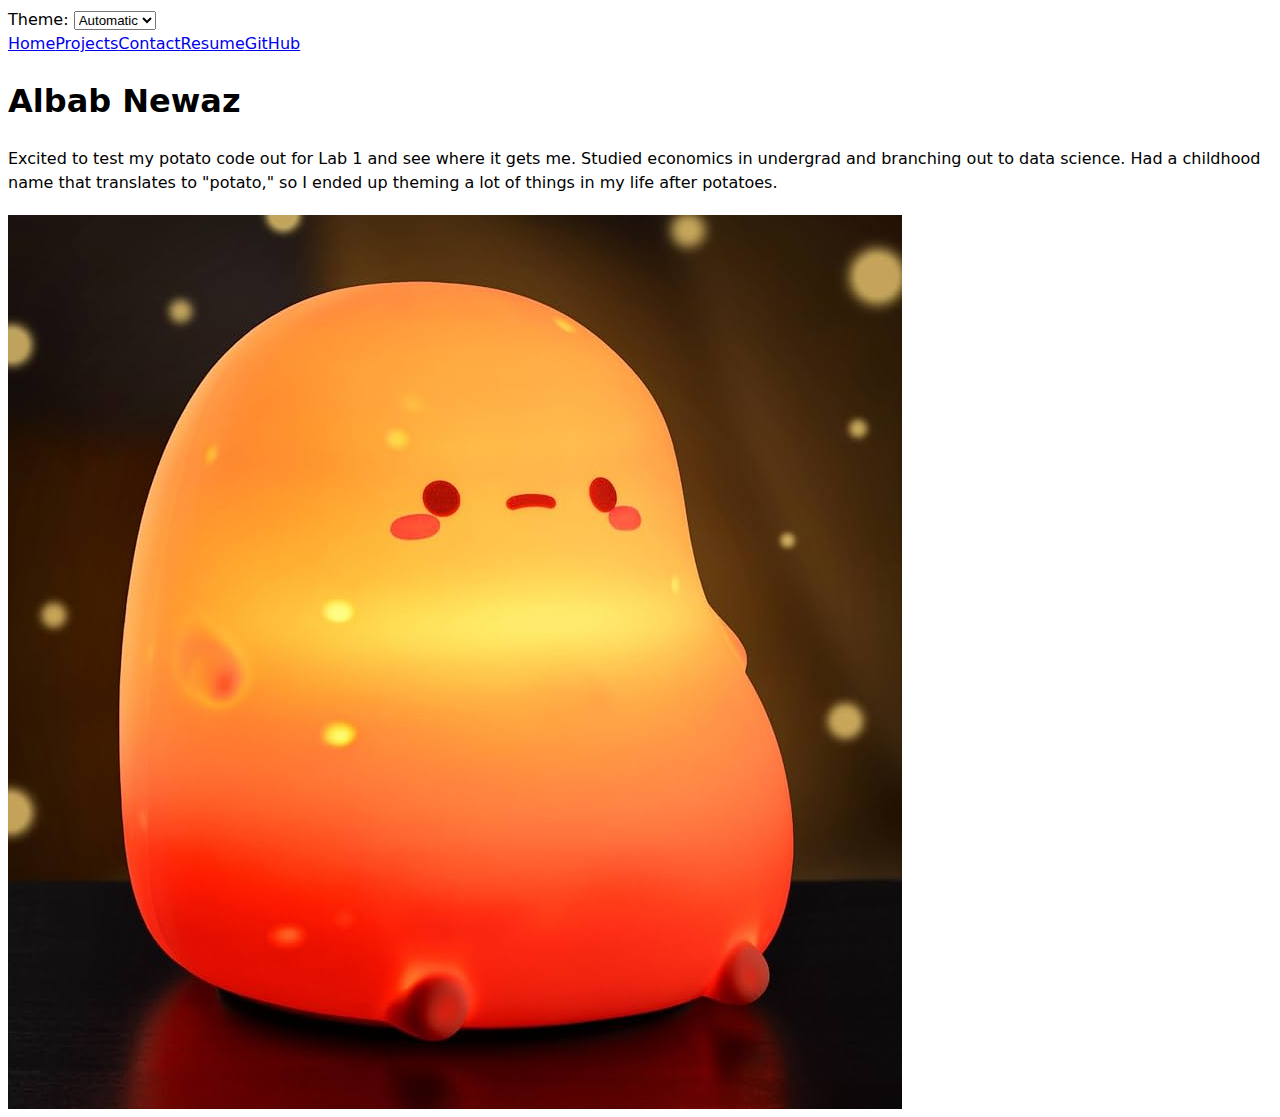
<file: index.html>
<!DOCTYPE html>
<html lang="en">
<head>
  <link rel="stylesheet" href="style.css">
  <meta charset="UTF-8">
  <meta name="viewport" content="width=device-width, initial-scale=1.0">
  <title>Albab: Personal Site and Portfolio</title>
</head>
<body>
  <nav>
    <a href="index.html" class="current">Home</a>
    <a href="projects/index.html">Projects</a>
    <a href="Contact/index.html">Contact</a>
    <a href="Resume/index.html">Resume</a>
    <a href="https://github.com/AlbabNewaz" target="_blank">GitHub</a>
  </nav>

  <h1>Albab Newaz</h1>

  <p>
    Excited to test my potato code out for Lab 1 and see where it gets me.
    Studied economics in undergrad and branching out to data science.
    Had a childhood name that translates to "potato," so I ended up theming a lot of things in my life after potatoes.
  </p>

  <img
    src="images/potato.jpg"
    alt="Just a picture of a potato lamp"
    style="display: block; margin-top: 20px;"
  />
  <script src="global.js" type="module"></script>

</body>
</html>
</file>
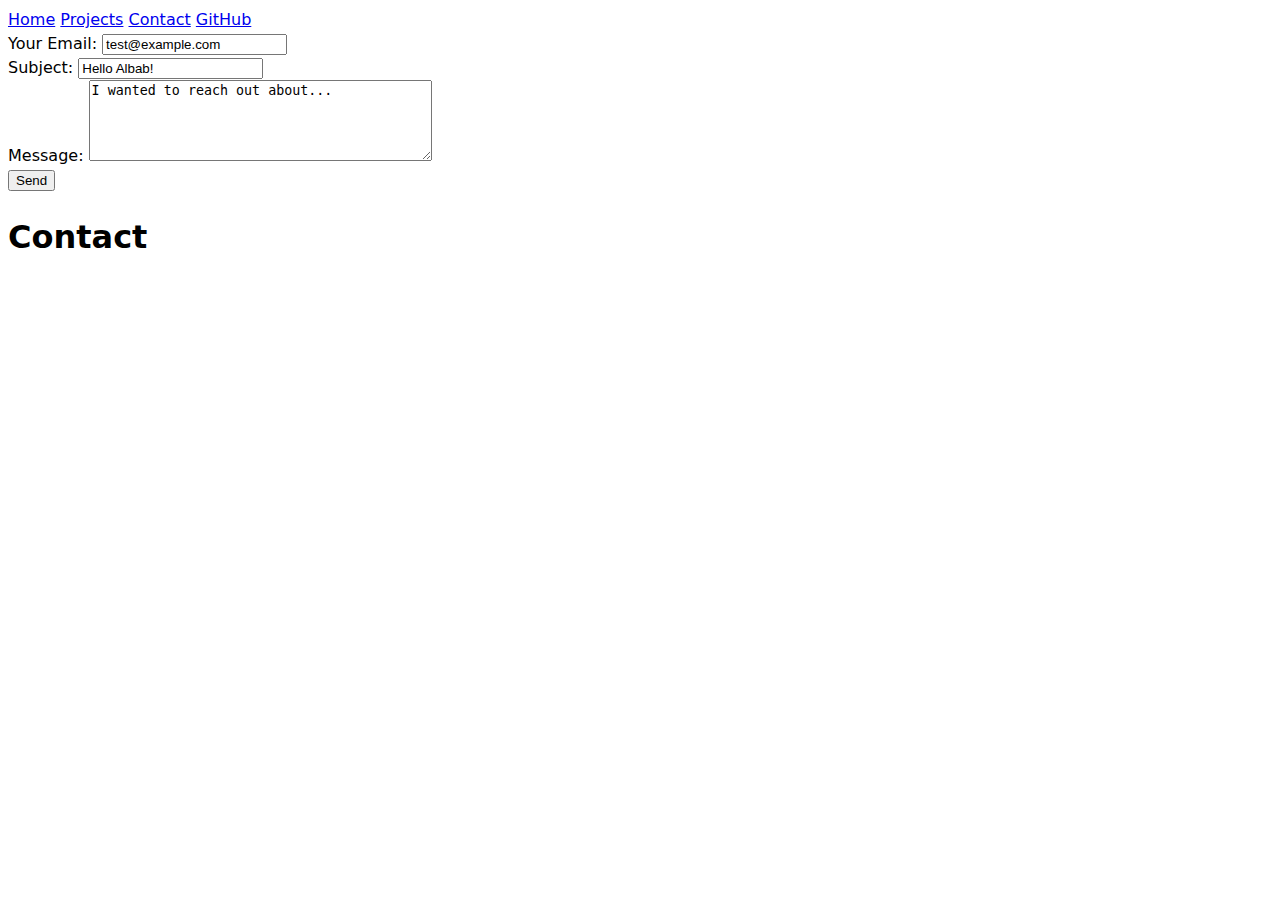
<file: Contact/index.html>
<!DOCTYPE html>
<html lang="en">
<head>
  <meta charset="UTF-8" />
  <meta name="viewport" content="width=device-width, initial-scale=1.0" />
  <title>Contact - Albab Newaz</title>
  <link rel="stylesheet" href="../style.css" />
</head>
<body>

  <nav>
    <a href="../index.html">Home</a>
    <a href="../projects/index.html">Projects</a>
    <a href="../contact/index.html">Contact</a>
    <a href="https://github.com/AlbabNewaz" target="_blank">GitHub</a>
  </nav>
<form action="mailto:anewaz@ucsd.edu" method="POST" enctype="text/plain">
  <label>
    Your Email:
    <input type="email" name="email" value="test@example.com" required />
  </label>
  <br />

  <label>
    Subject:
    <input name="subject" value="Hello Albab!" />
  </label>
  <br />

  <label>
    Message:
    <textarea name="body" rows="5" cols="40">I wanted to reach out about...</textarea>
  </label>
  <br />

  <button>Send</button>
</form>
  <h1>Contact</h1>
  <p></p>

</body>
</html>
</file>
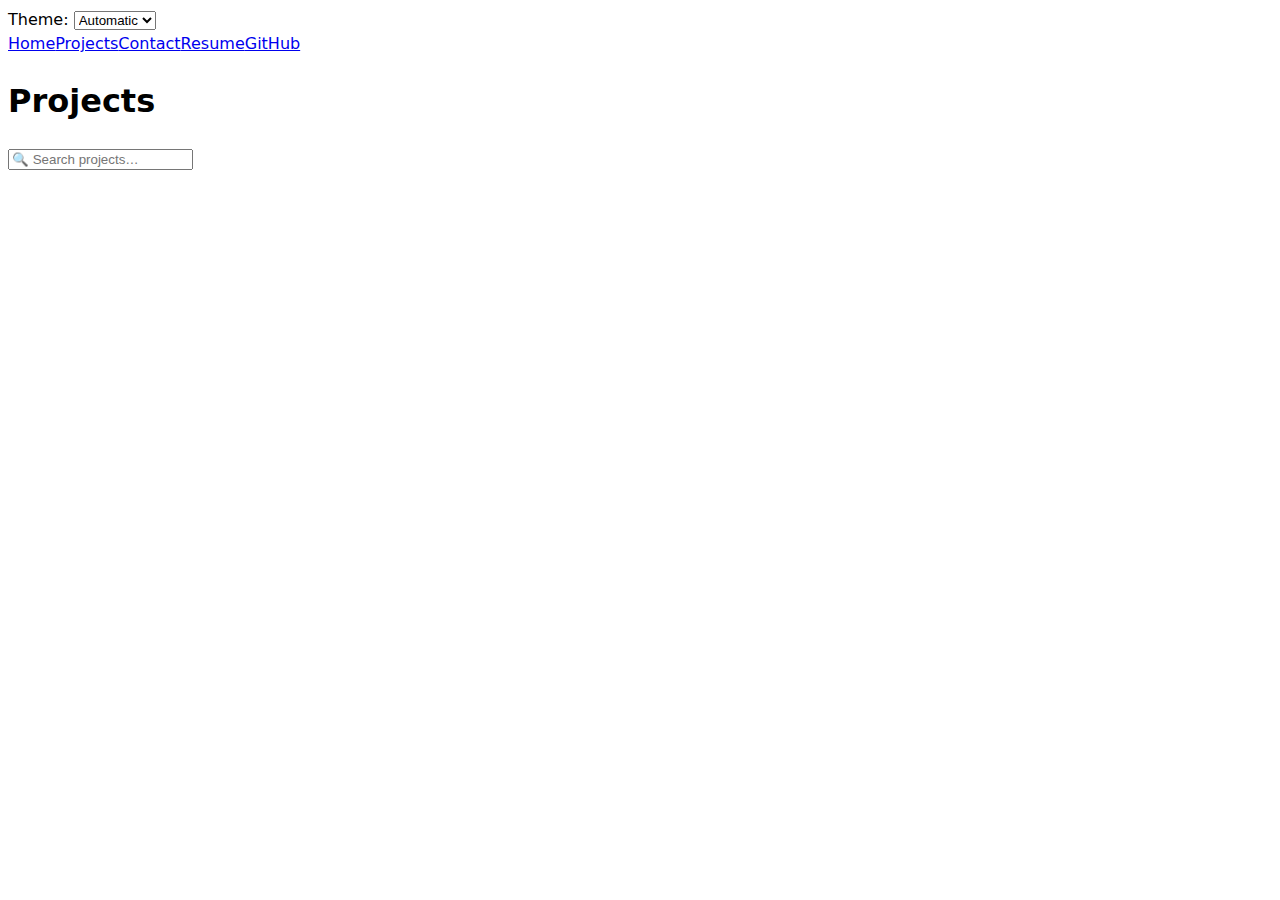
<file: projects/index.html>
<!DOCTYPE html>
<html lang="en">
<head>
  <meta charset="UTF-8" />
  <meta name="viewport" content="width=device-width, initial-scale=1.0" />
  <title>Projects - Albab Newaz</title>
  <link rel="stylesheet" href="../style.css" />
  <script src="https://d3js.org/d3.v7.min.js"></script>
</head>
<body>


  <h1 class="projects-title">Projects</h1>
  <input class="searchBar" type="search" aria-label="Search projects" placeholder="🔍 Search projects…" />

  <div class="container">
    <svg id="projects-pie-plot" width="300" height="300" viewBox="-100 -100 200 200"></svg>
    <ul class="legend"></ul>
  </div>

  <div class="projects"></div>

  <script type="module" src="../global.js"></script>
  <script type="module" src="projects.js"></script>
</body>
</html>
</file>
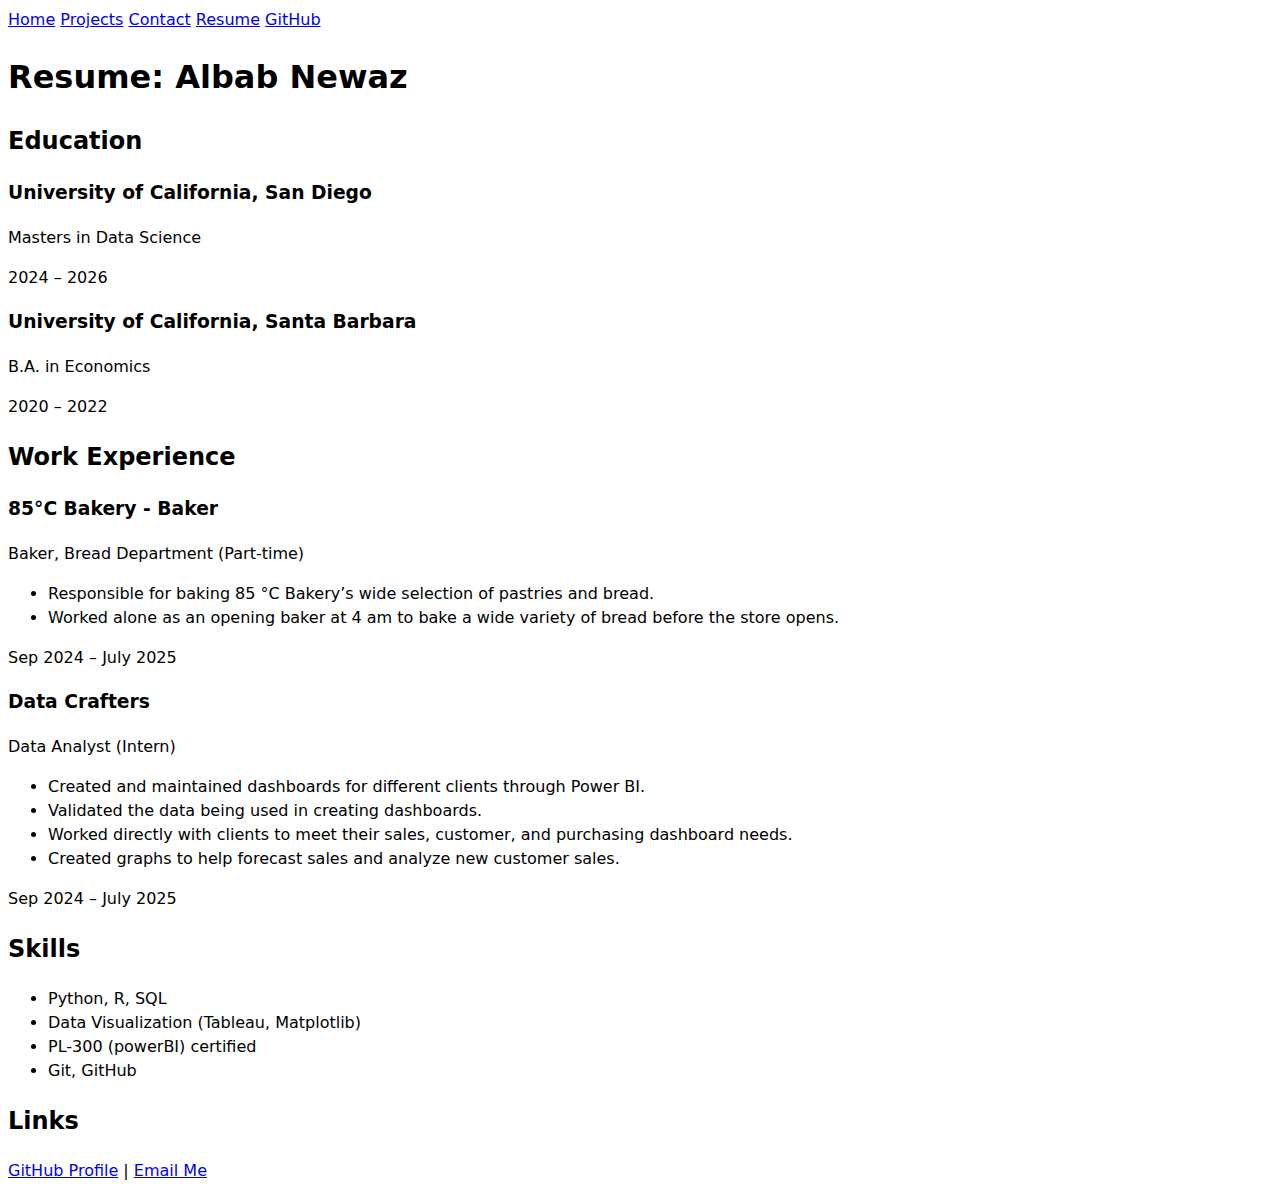
<file: Resume/index.html>
<!DOCTYPE html>
<html lang="en">
<head>
  <meta charset="UTF-8" />
  <meta name="viewport" content="width=device-width, initial-scale=1.0" />
  <title>Resume - Albab Newaz</title>
  <link rel="stylesheet" href="../style.css" />
</head>
<body>

  <nav>
    <a href="../index.html">Home</a>
    <a href="../projects/index.html">Projects</a>
    <a href="../Contact/index.html">Contact</a>
    <a href="../Resume/index.html">Resume</a>
    <a href="https://github.com/AlbabNewaz" target="_blank">GitHub</a>
  </nav>

  <h1>Resume: Albab Newaz</h1>

  <section>
    <header>
      <h2>Education</h2>
    </header>
    <article>
      <h3>University of California, San Diego</h3>
      <p>Masters in Data Science</p>
      <time datetime="2024">2024</time> – <time datetime="2026">2026</time>
    <article>
      <h3>University of California, Santa Barbara</h3>
      <p>B.A. in Economics</p>
      <time datetime="2020">2020</time> – <time datetime="2022">2022</time>
    </article>
  </section>

  <section>
    <header>
      <h2>Work Experience</h2>
    </header>
    <article>
      <h3>85°C Bakery - Baker</h3>
      <p>
        Baker, Bread Department (Part-time)
      </p>
      <ul>
        <li>Responsible for baking 85 °C Bakery’s wide selection of pastries and bread.</li>
        <li>Worked alone as an opening baker at 4 am to bake a wide variety of bread before the store opens.</li>
      </ul>
      <time datetime="2024-09">Sep 2024</time> – <time datetime="2025-07">July 2025</time>
    </article>
    <article>
      <h3>Data Crafters	</h3>
      <p>
        Data Analyst (Intern)
      </p>
      <ul>
        <li>Created and maintained dashboards for different clients through Power BI.</li>
        <li>Validated the data being used in creating dashboards. </li>
        <li>Worked directly with clients to meet their sales, customer, and purchasing dashboard needs.</li>
        <li>Created graphs to help forecast sales and analyze new customer sales. </li>
     </ul>
      <time datetime="2024-09">Sep 2024</time> – <time datetime="2025-07">July 2025</time>
    </article>
  </section>

  <section>
    <header>
      <h2>Skills</h2>
    </header>
    <ul>
      <li>Python, R, SQL</li>
      <li>Data Visualization (Tableau, Matplotlib)</li>
        <li> PL-300 (powerBI) certified</li>
      <li>Git, GitHub</li>
    </ul>
  </section>

  <!-- Links Section -->
  <section>
    <header>
      <h2>Links</h2>
    </header>
    <p>
      <a href="https://github.com/AlbabNewaz" target="_blank">GitHub Profile</a> |
      <a href="mailto:anewaz@ucsd.edu">Email Me</a>
    </p>
  </section>

</body>
</html>
</file>
<file: style.css>
body {
  /* Set line height to 1.5 times the font size
	   and use the OS’s UI font as the website font
	 */
  font: 100%/1.5 system-ui;
}
</file>
